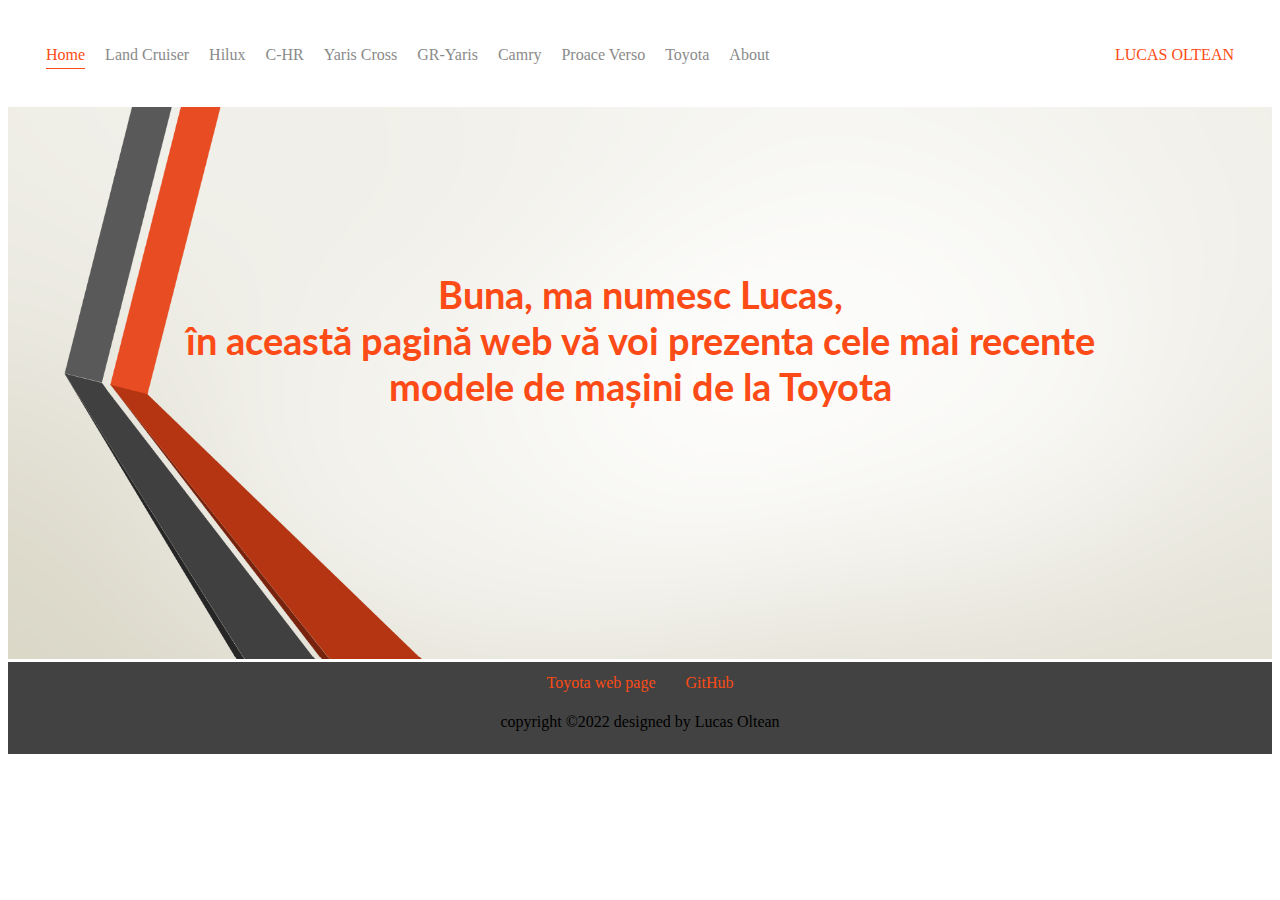
<file: index.html>
<!DOCTYPE html>
<html>
    <head>
        <meta charset="utf-8" />
        <title>Lucas Oltean</title>
        <link href='http://fonts.googleapis.com/css?family=Lato&subset=latin,latin-ext' rel='stylesheet' type='text/css'>
        <link rel="stylesheet" href="styles.css">
    </head>
        <body>
            <div class="container">
                <div class="navbar">

                    <div class="left-side">
                        <div class="space active-nav-link">
                            <a href="index.html">Home</a>
                        </div>
                        <div class="space">
                            <a href="a2.html">Land Cruiser</a>
                        </div>
                        <div class="space">
                            <a href="a3.html">Hilux</a>
                        </div>
                        <div class="space">
                            <a href="a4.html">C-HR</a>
                        </div>
                        <div class="space">
                            <a href="a5.html">Yaris Cross</a>
                        </div>
                        <div class="space">
                            <a href="a6.html">GR-Yaris</a>
                        </div>
                        <div class="space">
                            <a href="a7.html">Camry</a>
                        </div>
                        <div class="space">
                            <a href="a8.html">Proace Verso</a>
                        </div>
                        <div class="space">
                            <a href="a9.html">Toyota</a>
                        </div>
                        <div class="space">
                            <a href="a10.html">About</a>
                        </div>
                    </div>

                    <div class="right-side">
                        <div>LUCAS OLTEAN</div>
                    </div>

                 </div>
            </div>
            <div class="contentindex">
                <img class="imagehome" src="Images/Home.png" alt="Home Page">
            <div class="text-wrapper">
                <h1>Buna, ma numesc Lucas,<br>în această pagină web vă voi prezenta cele mai recente<br>modele de mașini de la Toyota</h1>

            </div>
            </div>

        
            <footer>
                <footer-index>
                    <div class="footer-links">
                            <a href="https://toyotasud.ro/oferte-service/?utm_source=Google&utm_medium=Search&utm_campaign=SCT_OferteAFS_Search&gclid=Cj0KCQiAuvOPBhDXARIsAKzLQ8Ht7WvTl_yk1NmBi8wY7wrLpGHCBLY2vyCmxOPMzeTWhT45IqCOR-caAmA3EALw_wcB" target=blank>Toyota web page</a>
                            <a href="https://github.com/LucasOltean" target=blank>GitHub</a>
                    </div>
                    <div class="footer-copyright">
                            <p>copyright &copy;2022 designed by Lucas Oltean</p>
                            <br>
                    </div>
                </footer-index>
            </footer>
        </body>
</html>
</file>
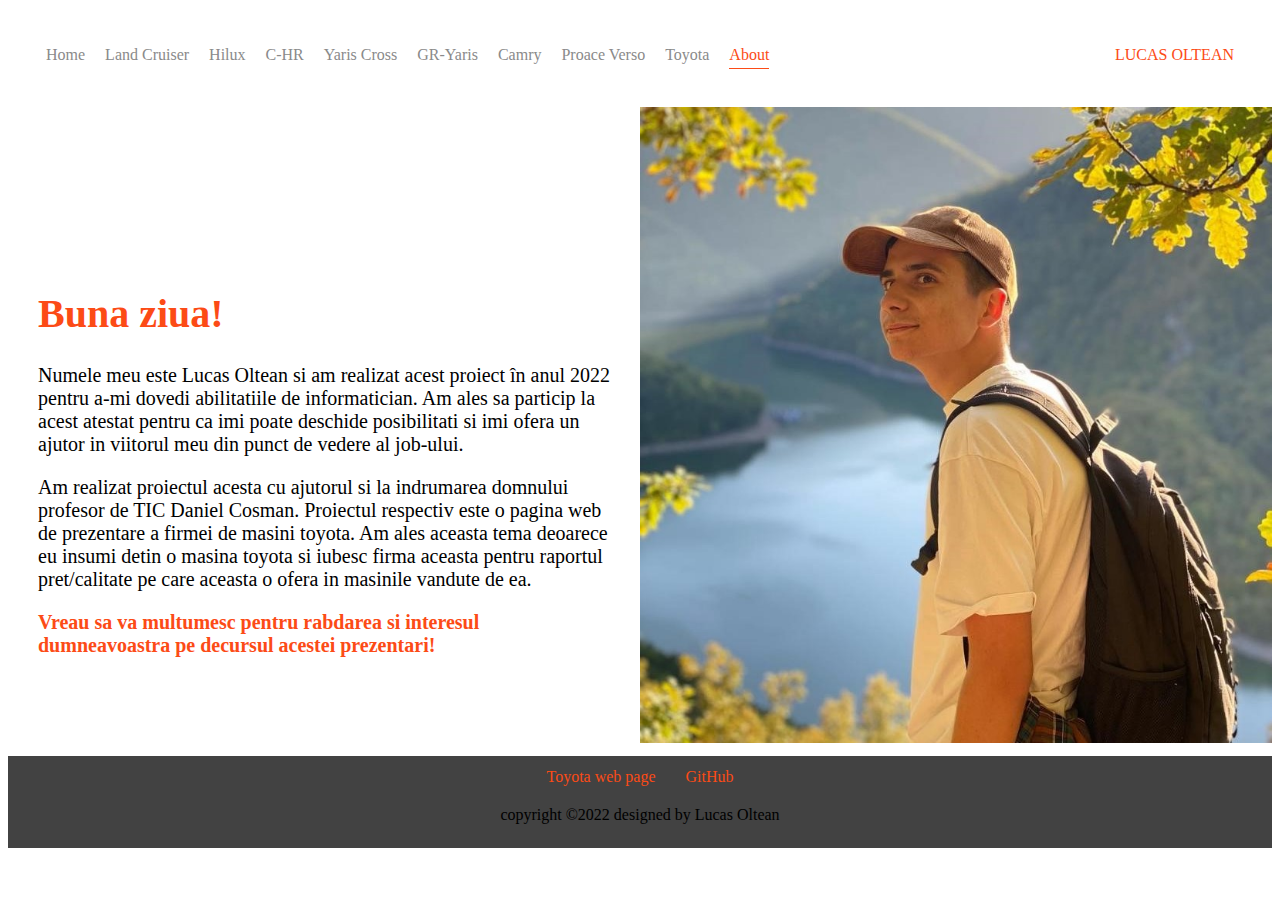
<file: a10.html>
<!DOCTYPE html>
<html>
    <head>
        <meta charset="utf-8" />
        <title>About</title>
        <link href='http://fonts.googleapis.com/css?family=Lato&subset=latin,latin-ext' rel='stylesheet' type='text/css'>
        <link rel="stylesheet" href="styles.css">
    </head>
        <body>
            <div class="container">
                <div class="navbar">

                    <div class="left-side">
                        <div class="space">
                            <a href="index.html">Home</a>
                        </div>
                        <div class="space">
                            <a href="a2.html">Land Cruiser</a>
                        </div>
                        <div class="space">
                            <a href="a3.html">Hilux</a>
                        </div>
                        <div class="space">
                            <a href="a4.html">C-HR</a>
                        </div>
                        <div class="space">
                            <a href="a5.html">Yaris Cross</a>
                        </div>
                        <div class="space">
                            <a href="a6.html">GR-Yaris</a>
                        </div>
                        <div class="space">
                            <a href="a7.html">Camry</a>
                        </div>
                        <div class="space">
                            <a href="a8.html">Proace Verso</a>
                        </div>
                        <div class="space">
                            <a href="a9.html">Toyota</a>
                        </div>
                        <div class="space active-nav-link">
                            <a href="a10.html">About</a>
                        </div>
                    </div>

                    <div class="right-side">
                        <div>LUCAS OLTEAN</div>
                    </div>

                 </div>
            </div>

            <div class="content-wrappera9">
                <div class="grid">
                    <div class="grid-text">
                        <h1>Buna ziua!</h1>
                        <p> Numele meu este Lucas Oltean si am realizat acest proiect în anul 2022 pentru a-mi dovedi abilitatiile de informatician. Am ales sa particip la acest atestat pentru ca imi poate deschide posibilitati si imi ofera un ajutor in viitorul meu din punct de vedere al job-ului.</p>
                        <p>Am realizat proiectul acesta cu ajutorul si la indrumarea domnului profesor de TIC Daniel Cosman. Proiectul respectiv este o pagina web de prezentare a firmei de masini toyota. Am ales aceasta tema deoarece eu insumi detin o masina toyota si iubesc firma aceasta pentru raportul pret/calitate pe care aceasta o ofera in masinile vandute de ea.</p>
                        <p><strong>Vreau sa va multumesc pentru rabdarea si interesul dumneavoastra pe decursul acestei prezentari!</strong></p>
                    </div>

                    <div class="grid-image">
                        <img src="Images/Lucas.jpg" alt="Timi">
                    </div>
                </div>
            </div>

            <footer>
                <div class="a10footer">
                    <div class="footer-links">
                            <a href="https://toyotasud.ro/oferte-service/?utm_source=Google&utm_medium=Search&utm_campaign=SCT_OferteAFS_Search&gclid=Cj0KCQiAuvOPBhDXARIsAKzLQ8Ht7WvTl_yk1NmBi8wY7wrLpGHCBLY2vyCmxOPMzeTWhT45IqCOR-caAmA3EALw_wcB" target=blank>Toyota web page</a>
                            <a href="https://github.com/LucasOltean" target=blank>GitHub</a>
                    </div>
                    <div class="footer-copyright">
                            <p>copyright &copy;2022 designed by Lucas Oltean</p>
                            <br>
                    </div>
                </div>
            </footer>
        </body> 
</html>
</file>
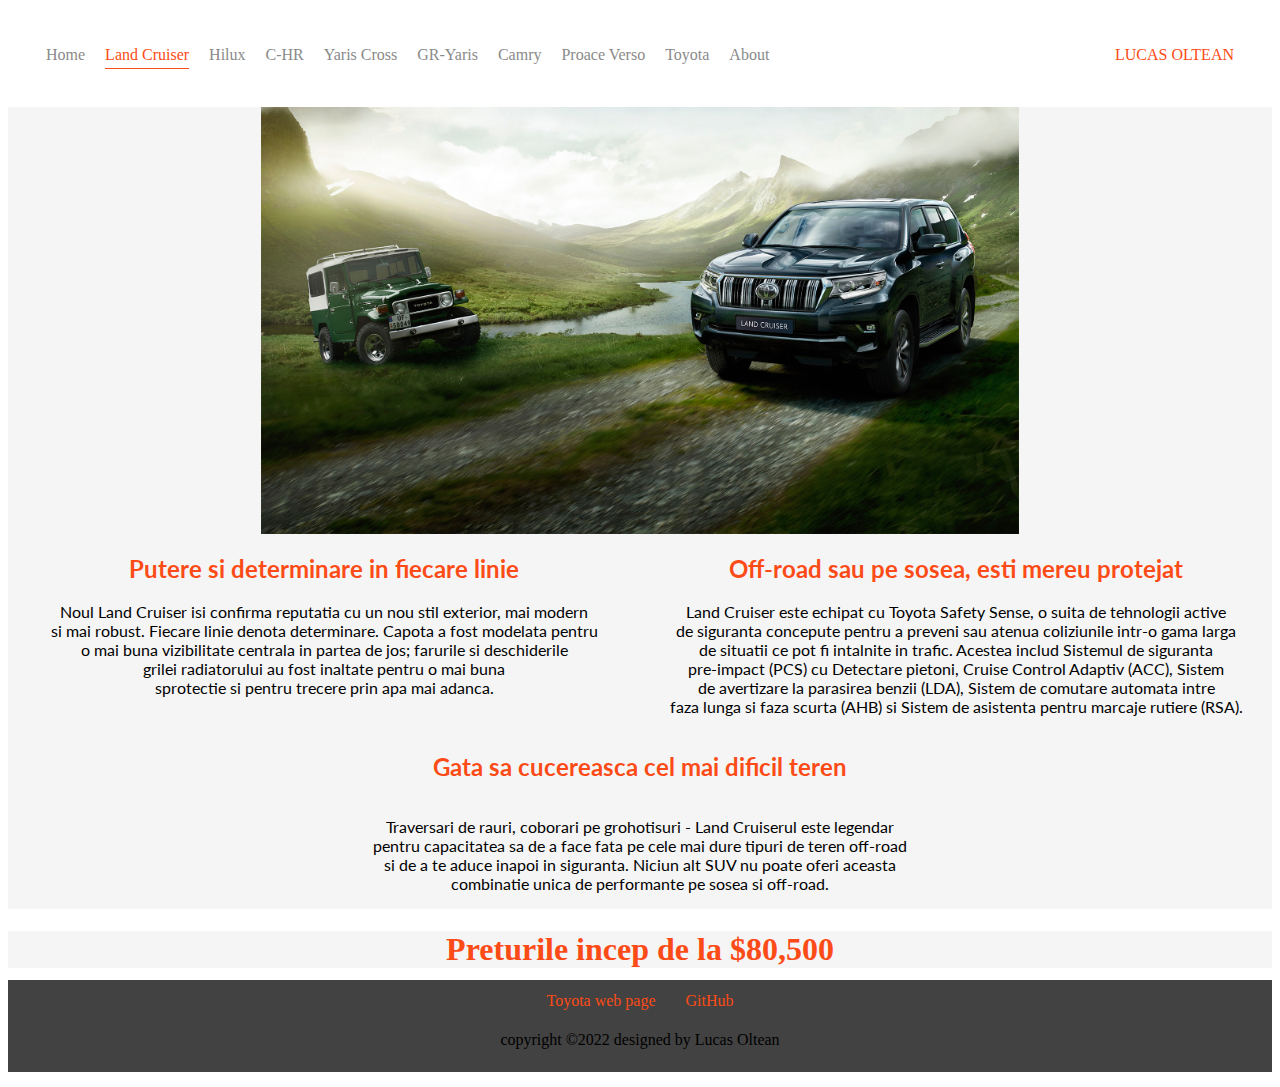
<file: a2.html>
<!DOCTYPE html>
<html>
    <head>
        <meta charset="utf-8" />
        <title>Land Cruiser</title>
        <link href='http://fonts.googleapis.com/css?family=Lato&subset=latin,latin-ext' rel='stylesheet' type='text/css'>
        <link rel="stylesheet" href="styles.css">
    </head>
        <body>
            <div class="container">
                <div class="navbar">

                    <div class="left-side">
                        <div class="space">
                            <a href="index.html">Home</a>
                        </div>
                        <div class="space active-nav-link">
                            <a href="a2.html">Land Cruiser</a>
                        </div>
                        <div class="space">
                            <a href="a3.html">Hilux</a>
                        </div>
                        <div class="space">
                            <a href="a4.html">C-HR</a>
                        </div>
                        <div class="space">
                            <a href="a5.html">Yaris Cross</a>
                        </div>
                        <div class="space">
                            <a href="a6.html">GR-Yaris</a>
                        </div>
                        <div class="space">
                            <a href="a7.html">Camry</a>
                        </div>
                        <div class="space">
                            <a href="a8.html">Proace Verso</a>
                        </div>
                        <div class="space">
                            <a href="a9.html">Toyota</a>
                        </div>
                        <div class="space">
                            <a href="a10.html">About</a>
                        </div>
                    </div>

                    <div class="right-side">
                        <div>LUCAS OLTEAN</div>
                    </div>

                 </div>
            </div>

            <div class="contexta2">
                <img class="imagea2" src="Images/Land Cruiser.jpg" alt="Land Cruiser">
            </div>

            <div class="text-grid">
                <div class="a2left-side">
                    <h2>Putere si determinare in fiecare linie</h2>
                    <p>Noul Land Cruiser isi confirma reputatia cu un nou stil exterior, mai modern<br> si mai robust. Fiecare linie denota determinare. Capota a fost modelata pentru<br> o mai buna vizibilitate centrala in partea de jos; farurile si deschiderile <br>grilei radiatorului au fost inaltate pentru o mai buna <br>sprotectie si pentru trecere prin apa mai adanca.</p>
                </div>

                <div class="a2right-side">
                    <h2>Off-road sau pe sosea, esti mereu protejat</h2>
                    <p>Land Cruiser este echipat cu Toyota Safety Sense, o suita de tehnologii active<br> de siguranta concepute pentru a preveni sau atenua coliziunile intr-o gama larga<br> de situatii ce pot fi intalnite in trafic. Acestea includ Sistemul de siguranta<br> pre-impact (PCS) cu Detectare pietoni, Cruise Control Adaptiv (ACC), Sistem<br> de avertizare la parasirea benzii (LDA), Sistem de comutare automata intre <br>faza lunga si faza scurta (AHB) si Sistem de asistenta pentru marcaje rutiere (RSA).</p>

                </div>

                <div class="a2center">
                    <h2>Gata sa cucereasca cel mai dificil teren</h2>
                    <p>Traversari de rauri, coborari pe grohotisuri - Land Cruiserul este legendar <br>pentru capacitatea sa de a face fata pe cele mai dure tipuri de teren off-road<br> si de a te aduce inapoi in siguranta. Niciun alt SUV nu poate oferi aceasta <br>combinatie unica de performante pe sosea si off-road.</p>

                </div>
            </div>
            
            <div class="a2price">
                <h1>Preturile incep de la $80,500</h1>
            </div>
            <footer>
                <div class="a2footer">
                    <div class="footer-links">
                            <a href="https://toyotasud.ro/oferte-service/?utm_source=Google&utm_medium=Search&utm_campaign=SCT_OferteAFS_Search&gclid=Cj0KCQiAuvOPBhDXARIsAKzLQ8Ht7WvTl_yk1NmBi8wY7wrLpGHCBLY2vyCmxOPMzeTWhT45IqCOR-caAmA3EALw_wcB" target=blank>Toyota web page</a>
                            <a href="https://github.com/LucasOltean" target=blank>GitHub</a>
                    </div>
                    <div class="footer-copyright">
                            <p>copyright &copy;2022 designed by Lucas Oltean</p>
                            <br>
                    </div>
                </div>
            </footer>
        </body> 
</html>
</file>
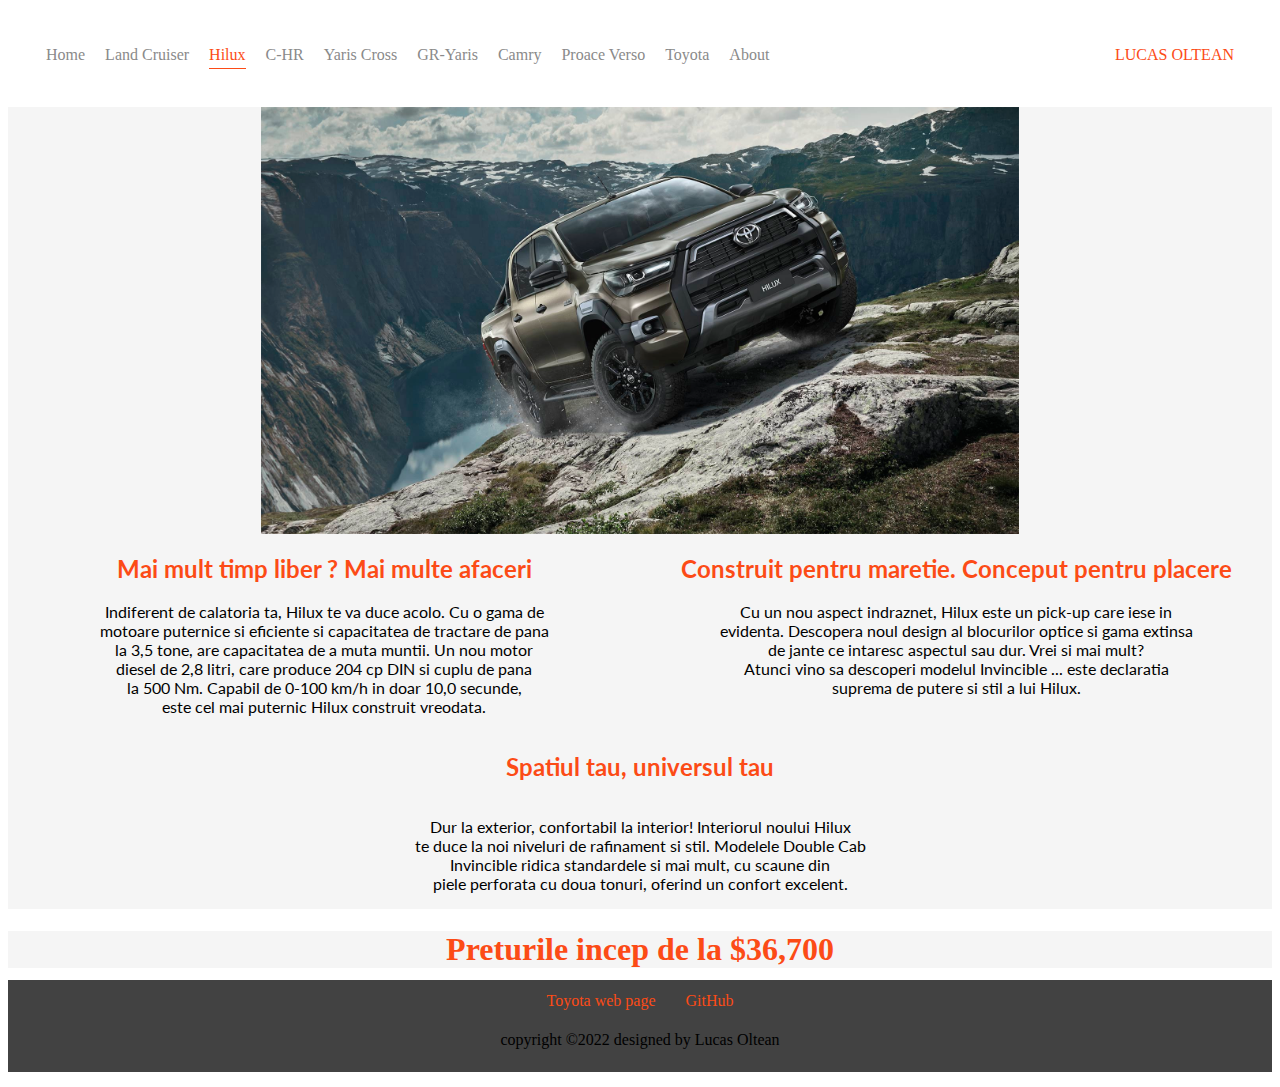
<file: a3.html>
<!DOCTYPE html>
<html>
    <head>
        <meta charset="utf-8" />
        <title>Hilux</title>
        <link href='http://fonts.googleapis.com/css?family=Lato&subset=latin,latin-ext' rel='stylesheet' type='text/css'>
        <link rel="stylesheet" href="styles.css">
    </head>
        <body>
            <div class="container">
                <div class="navbar">

                    <div class="left-side">
                        <div class="space">
                            <a href="index.html">Home</a>
                        </div>
                        <div class="space">
                            <a href="a2.html">Land Cruiser</a>
                        </div>
                        <div class="space active-nav-link">
                            <a href="a3.html">Hilux</a>
                        </div>
                        <div class="space">
                            <a href="a4.html">C-HR</a>
                        </div>
                        <div class="space">
                            <a href="a5.html">Yaris Cross</a>
                        </div>
                        <div class="space">
                            <a href="a6.html">GR-Yaris</a>
                        </div>
                        <div class="space">
                            <a href="a7.html">Camry</a>
                        </div>
                        <div class="space">
                            <a href="a8.html">Proace Verso</a>
                        </div>
                        <div class="space">
                            <a href="a9.html">Toyota</a>
                        </div>
                        <div class="space">
                            <a href="a10.html">About</a>
                        </div>
                    </div>

                    <div class="right-side">
                        <div>LUCAS OLTEAN</div>
                    </div>

                 </div>
            </div>

            <div class="contexta3">
                <img class="imagea3" src="Images/Hilux.jpg" alt="Hilux">
            </div>

            <div class="a3text-grid">
                <div class="a3left-side">
                    <h2>Mai mult timp liber ? Mai multe afaceri</h2>
                    <p>Indiferent de calatoria ta, Hilux te va duce acolo. Cu o gama de<br> motoare puternice si eficiente si capacitatea de tractare de pana<br> la 3,5 tone, are capacitatea de a muta muntii. Un nou motor <br>diesel de 2,8 litri, care produce 204 cp DIN si cuplu de pana <br>la 500 Nm. Capabil de 0-100 km/h in doar 10,0 secunde,<br> este cel mai puternic Hilux construit vreodata.</p>
                </div>

                <div class="a3right-side">
                    <h2>Construit pentru maretie. Conceput pentru placere</h2>
                    <p>Cu un nou aspect indraznet, Hilux este un pick-up care iese in <br>evidenta. Descopera noul design al blocurilor optice si gama extinsa <br>de jante ce intaresc aspectul sau dur. Vrei si mai mult? <br>Atunci vino sa descoperi modelul Invincible ... este declaratia <br>suprema de putere si stil a lui Hilux.</p>
                </div>

                <div class="a3center">
                    <h2>Spatiul tau, universul tau</h2>
                    <p>Dur la exterior, confortabil la interior! Interiorul noului Hilux<br> te duce la noi niveluri de rafinament si stil. Modelele Double Cab <br>Invincible ridica standardele si mai mult, cu scaune din <br>piele perforata cu doua tonuri, oferind un confort excelent.</p>
                </div>
            </div>

            <div class="a3price">
                <h1>Preturile incep de la $36,700</h1>
            </div>
            <footer>
                <div class="a3footer">
                    <div class="footer-links">
                            <a href="https://toyotasud.ro/oferte-service/?utm_source=Google&utm_medium=Search&utm_campaign=SCT_OferteAFS_Search&gclid=Cj0KCQiAuvOPBhDXARIsAKzLQ8Ht7WvTl_yk1NmBi8wY7wrLpGHCBLY2vyCmxOPMzeTWhT45IqCOR-caAmA3EALw_wcB" target=blank>Toyota web page</a>
                            <a href="https://github.com/LucasOltean" target=blank>GitHub</a>
                    </div>
                    <div class="footer-copyright">
                            <p>copyright &copy;2022 designed by Lucas Oltean</p>
                            <br>
                    </div>
                </div>
            </footer>
        </body> 
</html>
</file>
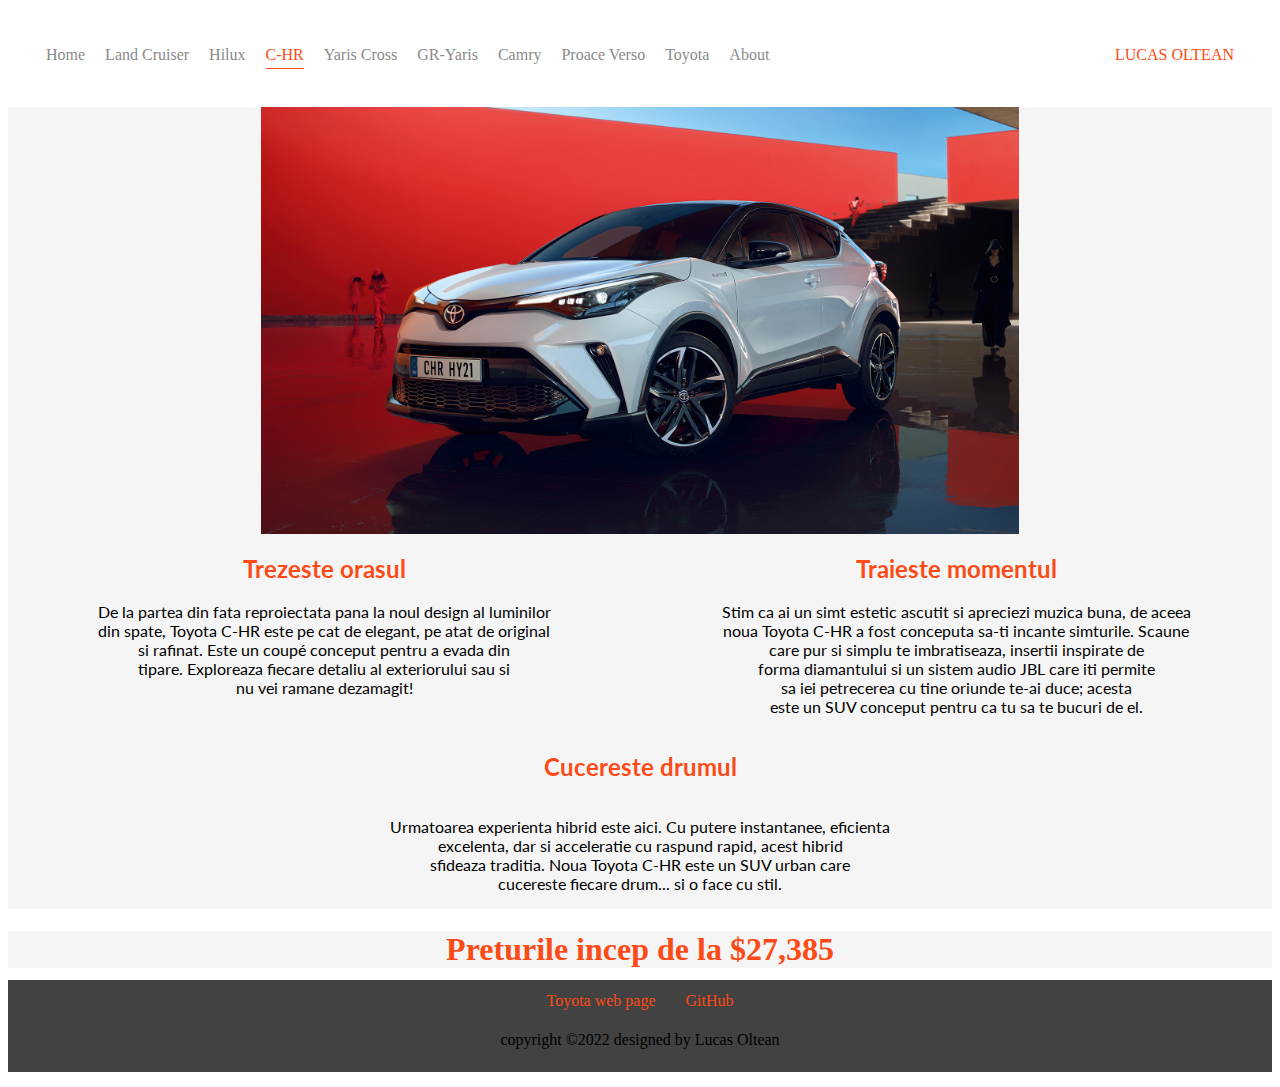
<file: a4.html>
<!DOCTYPE html>
<html>
    <head>
        <meta charset="utf-8" />
        <title>C-HR</title>
        <link href='http://fonts.googleapis.com/css?family=Lato&subset=latin,latin-ext' rel='stylesheet' type='text/css'>
        <link rel="stylesheet" href="styles.css">
    </head>
        <body>
            <div class="container">
                <div class="navbar">

                    <div class="left-side">
                        <div class="space">
                            <a href="index.html">Home</a>
                        </div>
                        <div class="space">
                            <a href="a2.html">Land Cruiser</a>
                        </div>
                        <div class="space">
                            <a href="a3.html">Hilux</a>
                        </div>
                        <div class="space active-nav-link">
                            <a href="a4.html">C-HR</a>
                        </div>
                        <div class="space">
                            <a href="a5.html">Yaris Cross</a>
                        </div>
                        <div class="space">
                            <a href="a6.html">GR-Yaris</a>
                        </div>
                        <div class="space">
                            <a href="a7.html">Camry</a>
                        </div>
                        <div class="space">
                            <a href="a8.html">Proace Verso</a>
                        </div>
                        <div class="space">
                            <a href="a9.html">Toyota</a>
                        </div>
                        <div class="space">
                            <a href="a10.html">About</a>
                        </div>
                    </div>

                    <div class="right-side">
                        <div>LUCAS OLTEAN</div>
                    </div>

                 </div>
            </div>

            <div class="contexta4">
                <img class="imagea4" src="Images/C-HR.jpg" alt="C-HR">
            </div>

            <div class="a4text-grid">
                <div class="a4left-side">
                    <h2>Trezeste orasul</h2>
                    <p>De la partea din fata reproiectata pana la noul design al luminilor <br>din spate, Toyota C-HR este pe cat de elegant, pe atat de original <br>si rafinat. Este un coupé conceput pentru a evada din <br>tipare. Exploreaza fiecare detaliu al exteriorului sau si <br>nu vei ramane dezamagit!</p>
                </div>

                <div class="a4right-side">
                    <h2>Traieste momentul</h2>
                    <p>Stim ca ai un simt estetic ascutit si apreciezi muzica buna, de aceea<br> noua Toyota C-HR a fost conceputa sa-ti incante simturile. Scaune <br>care pur si simplu te imbratiseaza, insertii inspirate de<br> forma diamantului si un sistem audio JBL care iti permite<br> sa iei petrecerea cu tine oriunde te-ai duce; acesta<br> este un SUV conceput pentru ca tu sa te bucuri de el.</p>
                </div>

                <div class="a4center">
                    <h2>Cucereste drumul</h2>
                    <p>Urmatoarea experienta hibrid este aici. Cu putere instantanee, eficienta<br> excelenta, dar si acceleratie cu raspund rapid, acest hibrid <br>sfideaza traditia. Noua Toyota C-HR este un SUV urban care <br>cucereste fiecare drum... si o face cu stil.</p>
                </div>
            </div>

            <div class="a4price">
                <h1>Preturile incep de la $27,385</h1>
            </div>
            <footer>
                <div class="a4footer">
                    <div class="footer-links">
                            <a href="https://toyotasud.ro/oferte-service/?utm_source=Google&utm_medium=Search&utm_campaign=SCT_OferteAFS_Search&gclid=Cj0KCQiAuvOPBhDXARIsAKzLQ8Ht7WvTl_yk1NmBi8wY7wrLpGHCBLY2vyCmxOPMzeTWhT45IqCOR-caAmA3EALw_wcB" target=blank>Toyota web page</a>
                            <a href="https://github.com/LucasOltean" target=blank>GitHub</a>
                    </div>
                    <div class="footer-copyright">
                            <p>copyright &copy;2022 designed by Lucas Oltean</p>
                            <br>
                    </div>
                </div>
            </footer>
        </body> 
</html>
</file>
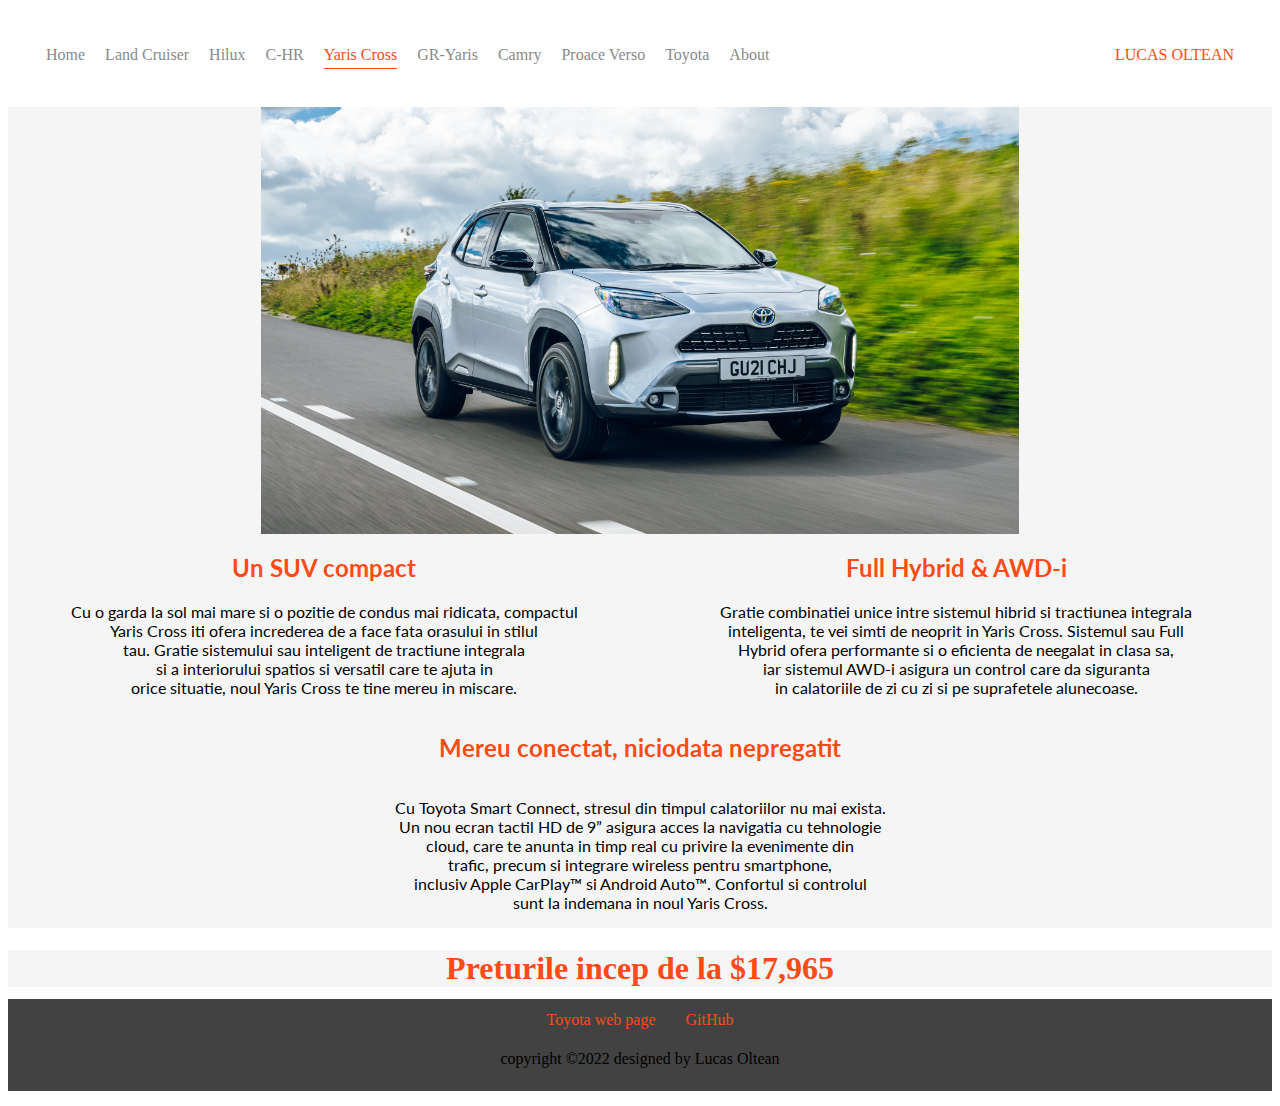
<file: a5.html>
<!DOCTYPE html>
<html>
    <head>
        <meta charset="utf-8" />
        <title>Yaris Cross</title>
        <link href='http://fonts.googleapis.com/css?family=Lato&subset=latin,latin-ext' rel='stylesheet' type='text/css'>
        <link rel="stylesheet" href="styles.css">
    </head>
        <body>
            <div class="container">
                <div class="navbar">

                    <div class="left-side">
                        <div class="space">
                            <a href="index.html">Home</a>
                        </div>
                        <div class="space">
                            <a href="a2.html">Land Cruiser</a>
                        </div>
                        <div class="space">
                            <a href="a3.html">Hilux</a>
                        </div>
                        <div class="space">
                            <a href="a4.html">C-HR</a>
                        </div>
                        <div class="space active-nav-link">
                            <a href="a5.html">Yaris Cross</a>
                        </div>
                        <div class="space">
                            <a href="a6.html">GR-Yaris</a>
                        </div>
                        <div class="space">
                            <a href="a7.html">Camry</a>
                        </div>
                        <div class="space">
                            <a href="a8.html">Proace Verso</a>
                        </div>
                        <div class="space">
                            <a href="a9.html">Toyota</a>
                        </div>
                        <div class="space">
                            <a href="a10.html">About</a>
                        </div>
                    </div>

                    <div class="right-side">
                        <div>LUCAS OLTEAN</div>
                    </div>

                 </div>
            </div>

            <div class="contexta5">
                <img class="imagea5" src="Images/Yaris Cross.jpg" alt="Yaris Cross">
            </div>

            <div class="a5text-grid">
                <div class="a5left-side">
                    <h2>Un SUV compact</h2>
                    <p>Cu o garda la sol mai mare si o pozitie de condus mai ridicata, compactul<br> Yaris Cross iti ofera increderea de a face fata orasului in stilul<br> tau. Gratie sistemului sau inteligent de tractiune integrala <br>si a interiorului spatios si versatil care te ajuta in<br> orice situatie, noul Yaris Cross te tine mereu in miscare.</p>
                </div>

                <div class="a5right-side">
                    <h2>Full Hybrid & AWD-i</h2>
                    <p>Gratie combinatiei unice intre sistemul hibrid si tractiunea integrala <br>inteligenta, te vei simti de neoprit in Yaris Cross. Sistemul sau Full<br> Hybrid ofera performante si o eficienta de neegalat in clasa sa, <br>iar sistemul AWD-i asigura un control care da siguranta<br> in calatoriile de zi cu zi si pe suprafetele alunecoase.</p>
                </div>

                <div class="a5center">
                    <h2>Mereu conectat, niciodata nepregatit</h2>
                    <p>Cu Toyota Smart Connect, stresul din timpul calatoriilor nu mai exista.<br> Un nou ecran tactil HD de 9” asigura acces la navigatia cu tehnologie <br>cloud, care te anunta in timp real cu privire la evenimente din <br>trafic, precum si integrare wireless pentru smartphone, <br>inclusiv Apple CarPlay™ si Android Auto™. Confortul si controlul<br> sunt la indemana in noul Yaris Cross.</p>
                </div>
            </div>

            <div class="a5price">
                <h1>Preturile incep de la $17,965</h1>
            </div>
            <footer>
                <div class="a5footer">
                    <div class="footer-links">
                            <a href="https://toyotasud.ro/oferte-service/?utm_source=Google&utm_medium=Search&utm_campaign=SCT_OferteAFS_Search&gclid=Cj0KCQiAuvOPBhDXARIsAKzLQ8Ht7WvTl_yk1NmBi8wY7wrLpGHCBLY2vyCmxOPMzeTWhT45IqCOR-caAmA3EALw_wcB" target=blank>Toyota web page</a>
                            <a href="https://github.com/LucasOltean" target=blank>GitHub</a>
                    </div>
                    <div class="footer-copyright">
                            <p>copyright &copy;2022 designed by Lucas Oltean</p>
                            <br>
                    </div>
                </div>
            </footer>
        </body> 
</html>
</file>
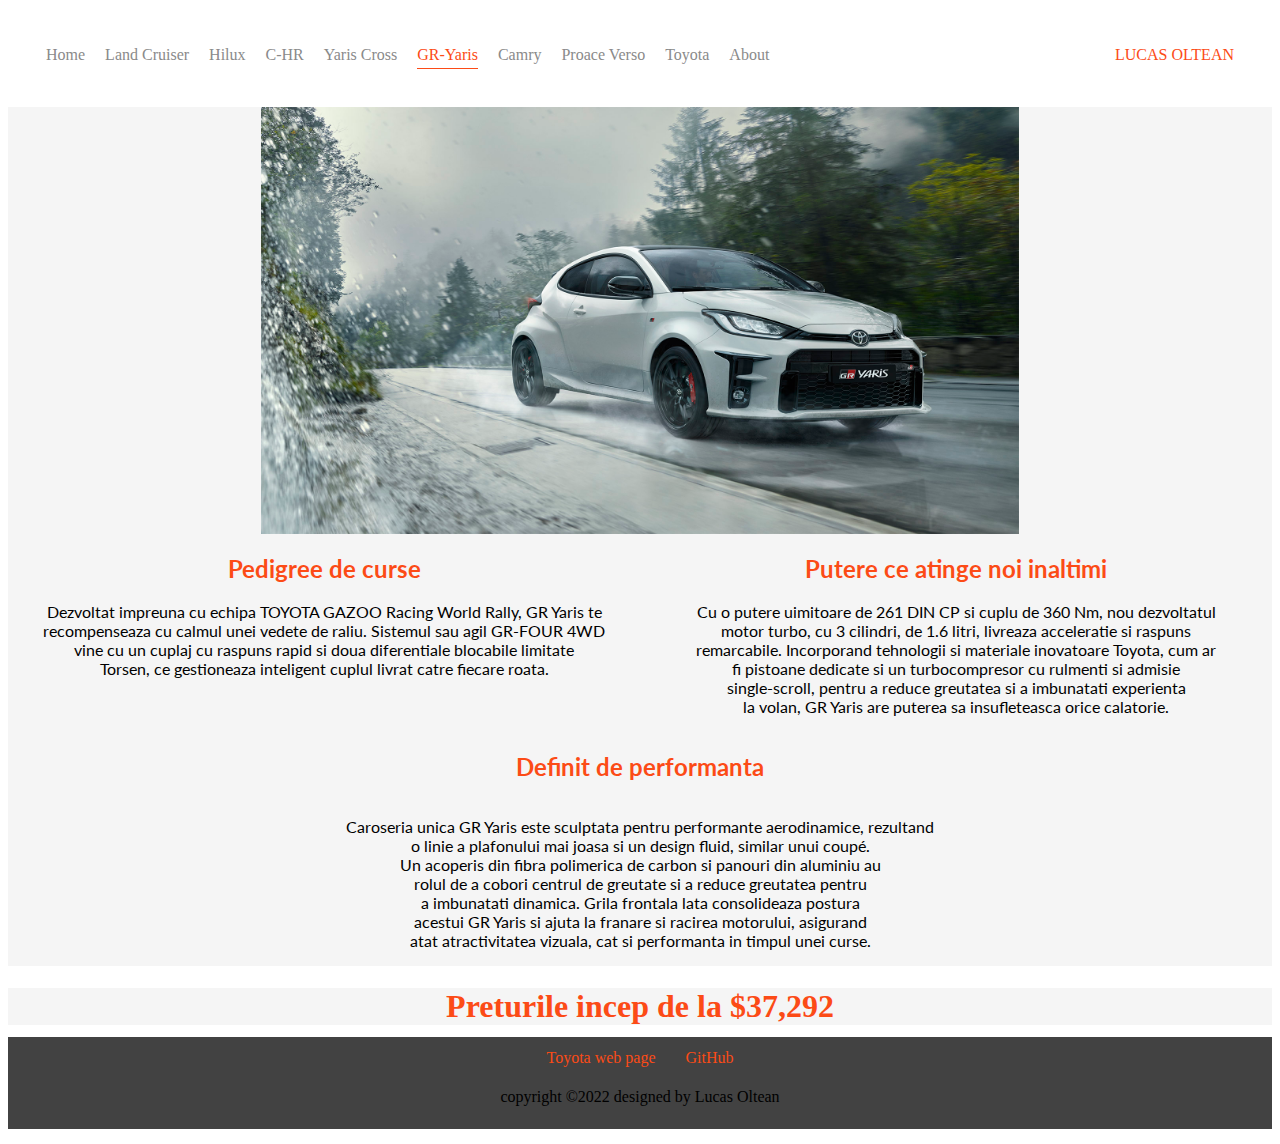
<file: a6.html>
<!DOCTYPE html>
<html>
    <head>
        <meta charset="utf-8" />
        <title>GR-Yaris</title>
        <link href='http://fonts.googleapis.com/css?family=Lato&subset=latin,latin-ext' rel='stylesheet' type='text/css'>
        <link rel="stylesheet" href="styles.css">
    </head>
        <body>
            <div class="container">
                <div class="navbar">

                    <div class="left-side">
                        <div class="space">
                            <a href="index.html">Home</a>
                        </div>
                        <div class="space">
                            <a href="a2.html">Land Cruiser</a>
                        </div>
                        <div class="space">
                            <a href="a3.html">Hilux</a>
                        </div>
                        <div class="space">
                            <a href="a4.html">C-HR</a>
                        </div>
                        <div class="space">
                            <a href="a5.html">Yaris Cross</a>
                        </div>
                        <div class="space active-nav-link">
                            <a href="a6.html">GR-Yaris</a>
                        </div>
                        <div class="space">
                            <a href="a7.html">Camry</a>
                        </div>
                        <div class="space">
                            <a href="a8.html">Proace Verso</a>
                        </div>
                        <div class="space">
                            <a href="a9.html">Toyota</a>
                        </div>
                        <div class="space">
                            <a href="a10.html">About</a>
                        </div>
                    </div>

                    <div class="right-side">
                        <div>LUCAS OLTEAN</div>
                    </div>

                 </div>
            </div>

            <div class="contexta6">
                <img class="imagea6" src="Images/GR-Yaris.jpg" alt="GR-Yaris">
            </div>

            <div class="a6text-grid">
                <div class="a6left-side">
                    <h2>Pedigree de curse</h2>
                    <p>Dezvoltat impreuna cu echipa TOYOTA GAZOO Racing World Rally, GR Yaris te <br>recompenseaza cu calmul unei vedete de raliu. Sistemul sau agil GR-FOUR 4WD<br> vine cu un cuplaj cu raspuns rapid si doua diferentiale blocabile limitate<br> Torsen, ce gestioneaza inteligent cuplul livrat catre fiecare roata.</p>
                </div>

                <div class="a6right-side">
                    <h2>Putere ce atinge noi inaltimi</h2>
                    <p>Cu o putere uimitoare de 261 DIN CP si cuplu de 360 Nm, nou dezvoltatul<br> motor turbo, cu 3 cilindri, de 1.6 litri, livreaza acceleratie si raspuns <br>remarcabile. Incorporand tehnologii si materiale inovatoare Toyota, cum ar <br>fi pistoane dedicate si un turbocompresor cu rulmenti si admisie <br>single-scroll, pentru a reduce greutatea si a imbunatati experienta<br> la volan, GR Yaris are puterea sa insufleteasca orice calatorie.</p>
                </div>

                <div class="a6center">
                    <h2>Definit de performanta</h2>
                    <p>Caroseria unica GR Yaris este sculptata pentru performante aerodinamice, rezultand <br>o linie a plafonului mai joasa si un design fluid, similar unui coupé.<br> Un acoperis din fibra polimerica de carbon si panouri din aluminiu au <br>rolul de a cobori centrul de greutate si a reduce greutatea pentru <br>a imbunatati dinamica. Grila frontala lata consolideaza postura <br>acestui GR Yaris si ajuta la franare si racirea motorului, asigurand <br>atat atractivitatea vizuala, cat si performanta in timpul unei curse.</p>
                </div>
            </div>

            <div class="a6price">
                <h1>Preturile incep de la $37,292</h1>
            </div>
            <footer>
                <div class="a6footer">
                    <div class="footer-links">
                            <a href="https://toyotasud.ro/oferte-service/?utm_source=Google&utm_medium=Search&utm_campaign=SCT_OferteAFS_Search&gclid=Cj0KCQiAuvOPBhDXARIsAKzLQ8Ht7WvTl_yk1NmBi8wY7wrLpGHCBLY2vyCmxOPMzeTWhT45IqCOR-caAmA3EALw_wcB" target=blank>Toyota web page</a>
                            <a href="https://github.com/LucasOltean" target=blank>GitHub</a>
                    </div>
                    <div class="footer-copyright">
                            <p>copyright &copy;2022 designed by Lucas Oltean</p>
                            <br>
                    </div>
                </div>
            </footer>
        </body> 
</html>
</file>
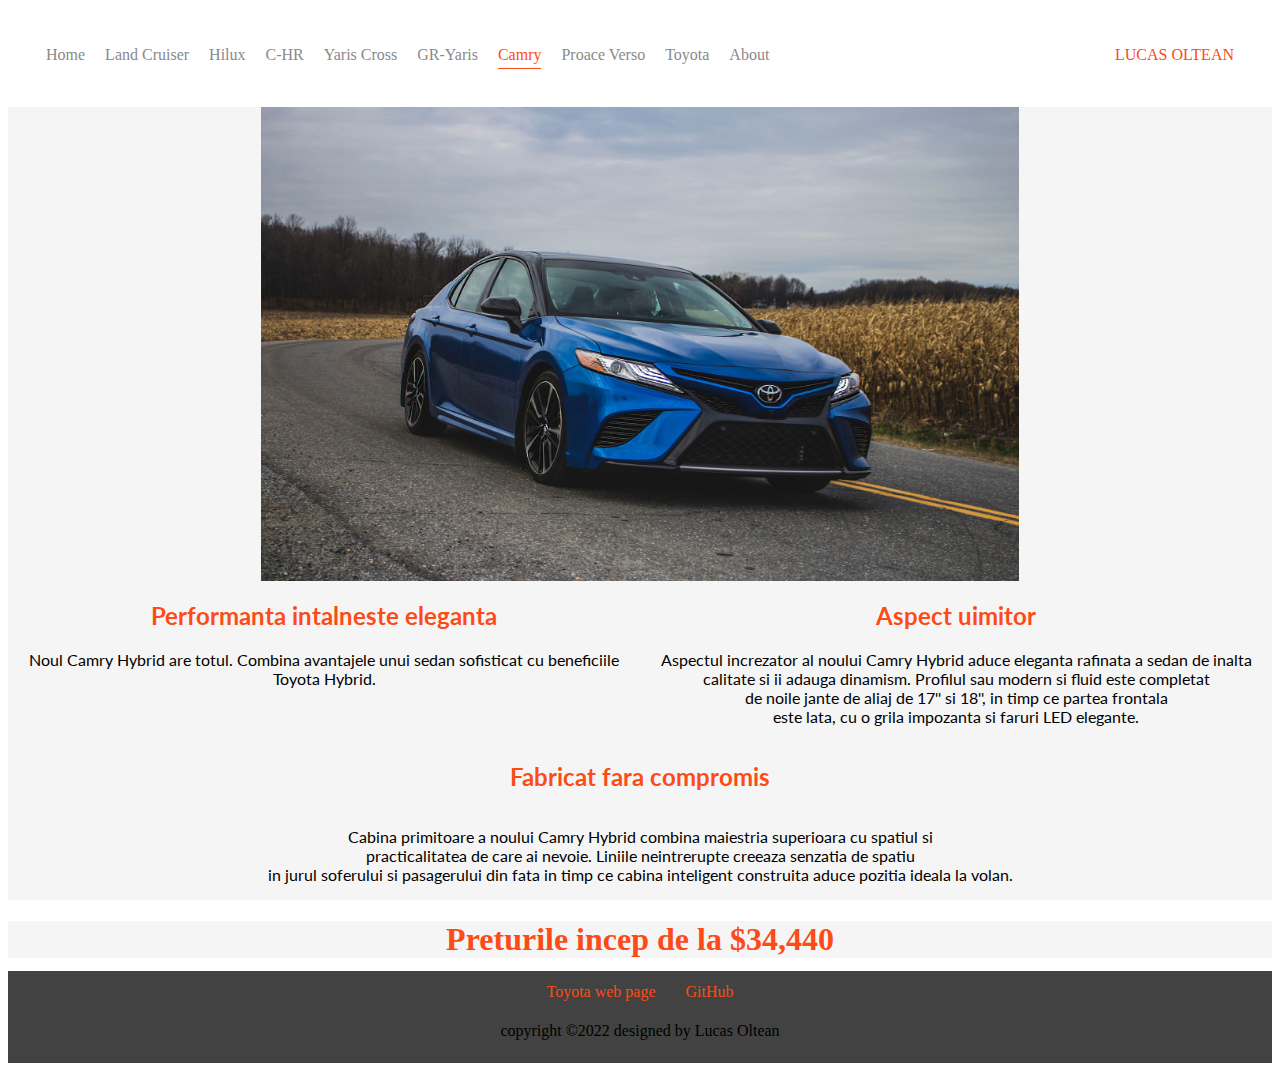
<file: a7.html>
<!DOCTYPE html>
<html>
    <head>
        <meta charset="utf-8" />
        <title>Camry</title>
        <link href='http://fonts.googleapis.com/css?family=Lato&subset=latin,latin-ext' rel='stylesheet' type='text/css'>
        <link rel="stylesheet" href="styles.css">
    </head>
        <body>
            <div class="container">
                <div class="navbar">

                    <div class="left-side">
                        <div class="space">
                            <a href="index.html">Home</a>
                        </div>
                        <div class="space">
                            <a href="a2.html">Land Cruiser</a>
                        </div>
                        <div class="space">
                            <a href="a3.html">Hilux</a>
                        </div>
                        <div class="space">
                            <a href="a4.html">C-HR</a>
                        </div>
                        <div class="space">
                            <a href="a5.html">Yaris Cross</a>
                        </div>
                        <div class="space">
                            <a href="a6.html">GR-Yaris</a>
                        </div>
                        <div class="space active-nav-link">
                            <a href="a7.html">Camry</a>
                        </div>
                        <div class="space">
                            <a href="a8.html">Proace Verso</a>
                        </div>
                        <div class="space">
                            <a href="a9.html">Toyota</a>
                        </div>
                        <div class="space">
                            <a href="a10.html">About</a>
                        </div>
                    </div>

                    <div class="right-side">
                        <div>LUCAS OLTEAN</div>
                    </div>

                 </div>
            </div>

            <div class="contexta7">
                <img class="imagea7" src="Images/Camry.jpg" alt="Camry">
            </div>

            <div class="a7text-grid">
                <div class="a7left-side">
                    <h2>Performanta intalneste eleganta</h2>
                    <p>Noul Camry Hybrid are totul. Combina avantajele unui sedan sofisticat cu beneficiile<br> Toyota Hybrid.</p>
                </div>

                <div class="a7right-side">
                    <h2>Aspect uimitor</h2>
                    <p>Aspectul increzator al noului Camry Hybrid aduce eleganta rafinata a sedan de inalta<br> calitate si ii adauga dinamism. Profilul sau modern si fluid este completat<br> de noile jante de aliaj de 17'' si 18'', in timp ce partea frontala <br>este lata, cu o grila impozanta si faruri LED elegante.</p>
                </div>

                <div class="a7center">
                    <h2>Fabricat fara compromis</h2>
                    <p>Cabina primitoare a noului Camry Hybrid combina maiestria superioara cu spatiul si<br> practicalitatea de care ai nevoie. Liniile neintrerupte creeaza senzatia de spatiu<br> in jurul soferului si pasagerului din fata in timp ce cabina inteligent construita aduce pozitia ideala la volan.</p>
                </div>
            </div>

            <div class="a7price">
                <h1>Preturile incep de la $34,440</h1>
            </div>
            <footer>
                <div class="a7footer">
                    <div class="footer-links">
                            <a href="https://toyotasud.ro/oferte-service/?utm_source=Google&utm_medium=Search&utm_campaign=SCT_OferteAFS_Search&gclid=Cj0KCQiAuvOPBhDXARIsAKzLQ8Ht7WvTl_yk1NmBi8wY7wrLpGHCBLY2vyCmxOPMzeTWhT45IqCOR-caAmA3EALw_wcB" target=blank>Toyota web page</a>
                            <a href="https://github.com/LucasOltean" target=blank>GitHub</a>
                    </div>
                    <div class="footer-copyright">
                            <p>copyright &copy;2022 designed by Lucas Oltean</p>
                            <br>
                    </div>
                </div>
            </footer>
        </body> 
</html>
</file>
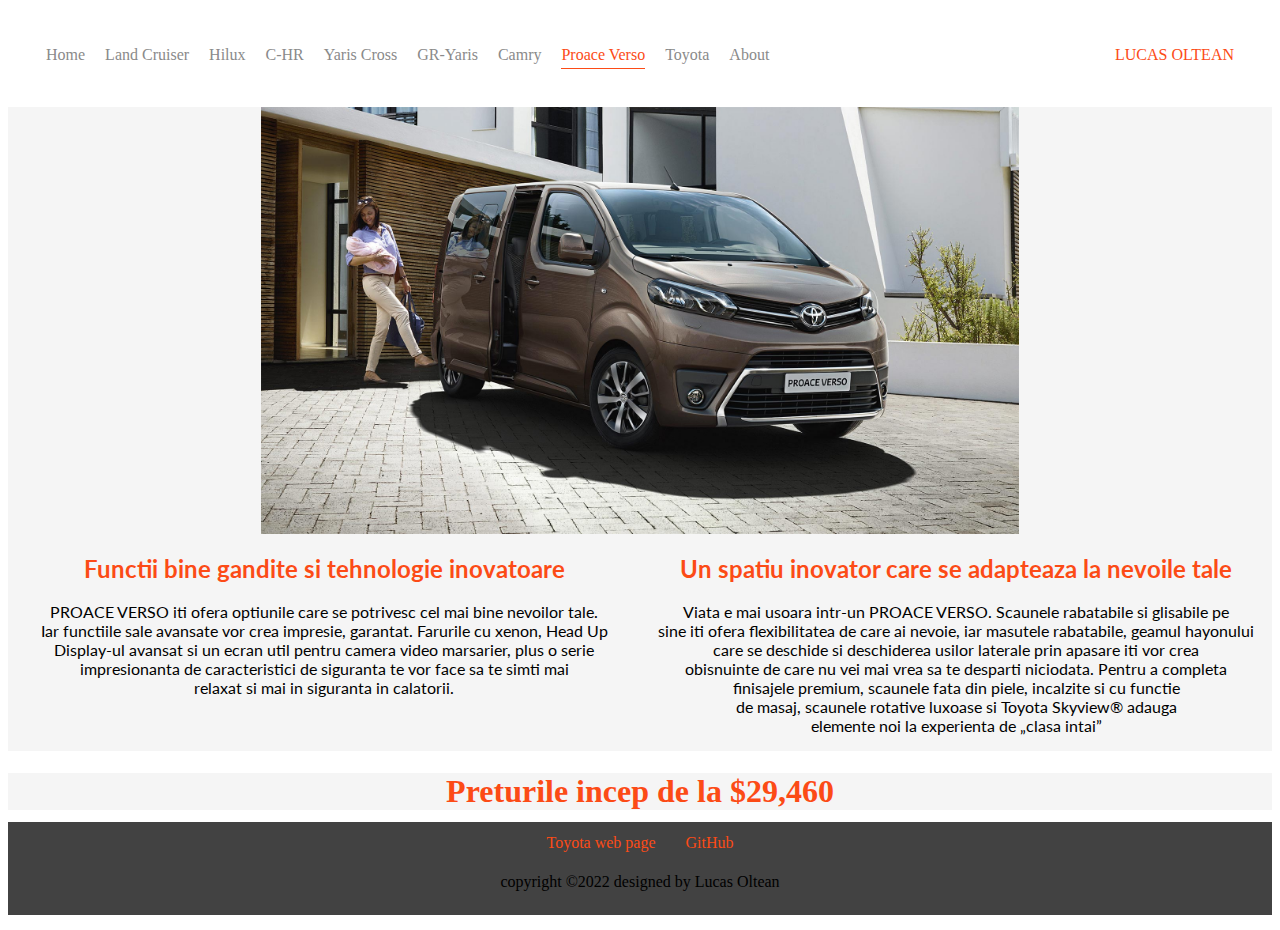
<file: a8.html>
<!DOCTYPE html>
<html>
    <head>
        <meta charset="utf-8" />
        <title>Proace Verso</title>
        <link href='http://fonts.googleapis.com/css?family=Lato&subset=latin,latin-ext' rel='stylesheet' type='text/css'>
        <link rel="stylesheet" href="styles.css">
    </head>
        <body>
            <div class="container">
                <div class="navbar">

                    <div class="left-side">
                        <div class="space">
                            <a href="index.html">Home</a>
                        </div>
                        <div class="space">
                            <a href="a2.html">Land Cruiser</a>
                        </div>
                        <div class="space">
                            <a href="a3.html">Hilux</a>
                        </div>
                        <div class="space">
                            <a href="a4.html">C-HR</a>
                        </div>
                        <div class="space">
                            <a href="a5.html">Yaris Cross</a>
                        </div>
                        <div class="space">
                            <a href="a6.html">GR-Yaris</a>
                        </div>
                        <div class="space">
                            <a href="a7.html">Camry</a>
                        </div>
                        <div class="space active-nav-link">
                            <a href="a8.html">Proace Verso</a>
                        </div>
                        <div class="space">
                            <a href="a9.html">Toyota</a>
                        </div>
                        <div class="space">
                            <a href="a10.html">About</a>
                        </div>
                    </div>

                    <div class="right-side">
                        <div>LUCAS OLTEAN</div>
                    </div>

                 </div>
            </div>

            <div class="contexta8">
                <img class="imagea8" src="Images/Proace Verso.jpg" alt="Proace Verso">
            </div>

            <div class="a8text-grid">
                <div class="a8left-side">
                    <h2>Functii bine gandite si tehnologie inovatoare</h2>
                    <p>PROACE VERSO iti ofera optiunile care se potrivesc cel mai bine nevoilor tale.<br> Iar functiile sale avansate vor crea impresie, garantat. Farurile cu xenon, Head Up <br>Display-ul avansat si un ecran util pentru camera video marsarier, plus o serie<br> impresionanta de caracteristici de siguranta te vor face sa te simti mai <br>relaxat si mai in siguranta in calatorii.</p>
                </div>

                <div class="a8right-side">
                    <h2>Un spatiu inovator care se adapteaza la nevoile tale</h2>
                    <p>Viata e mai usoara intr-un PROACE VERSO. Scaunele rabatabile si glisabile pe <br>sine iti ofera flexibilitatea de care ai nevoie, iar masutele rabatabile, geamul hayonului<br> care se deschide si deschiderea usilor laterale prin apasare iti vor crea <br>obisnuinte de care nu vei mai vrea sa te desparti niciodata. Pentru a completa<br> finisajele premium, scaunele fata din piele, incalzite si cu functie <br>de masaj, scaunele rotative luxoase si Toyota Skyview® adauga<br> elemente noi la experienta de „clasa intai”</p>
                </div>

            </div>

            <div class="a8price">
                <h1>Preturile incep de la $29,460</h1>
            </div>
            
            <footer>
                <div class="a8footer">
                    <div class="footer-links">
                            <a href="https://toyotasud.ro/oferte-service/?utm_source=Google&utm_medium=Search&utm_campaign=SCT_OferteAFS_Search&gclid=Cj0KCQiAuvOPBhDXARIsAKzLQ8Ht7WvTl_yk1NmBi8wY7wrLpGHCBLY2vyCmxOPMzeTWhT45IqCOR-caAmA3EALw_wcB" target=blank>Toyota web page</a>
                            <a href="https://github.com/LucasOltean" target=blank>GitHub</a>
                    </div>
                    <div class="footer-copyright">
                            <p>copyright &copy;2022 designed by Lucas Oltean</p>
                            <br>
                    </div>
                </div>
            </footer>
        </body> 
</html>
</file>
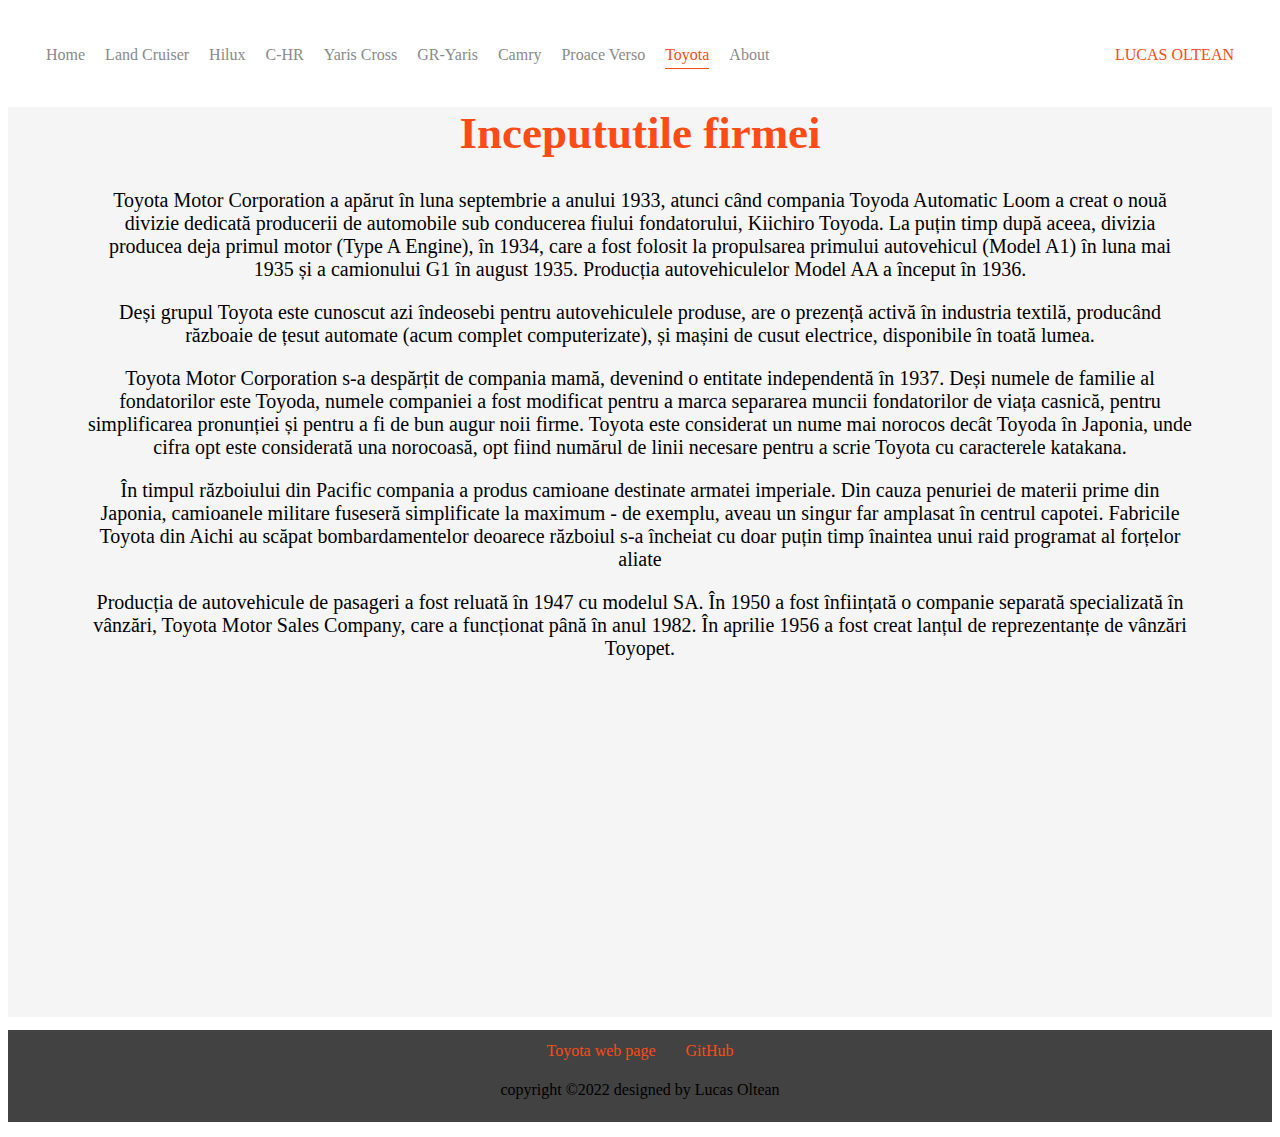
<file: a9.html>
<!DOCTYPE html>
<html>
    <head>
        <meta charset="utf-8" />
        <title>Toyota</title>
        <link href='http://fonts.googleapis.com/css?family=Lato&subset=latin,latin-ext' rel='stylesheet' type='text/css'>
        <link rel="stylesheet" href="styles.css">
    </head>
        <body>
            <div class="container">
                <div class="navbar">

                    <div class="left-side">
                        <div class="space">
                            <a href="index.html">Home</a>
                        </div>
                        <div class="space">
                            <a href="a2.html">Land Cruiser</a>
                        </div>
                        <div class="space">
                            <a href="a3.html">Hilux</a>
                        </div>
                        <div class="space">
                            <a href="a4.html">C-HR</a>
                        </div>
                        <div class="space">
                            <a href="a5.html">Yaris Cross</a>
                        </div>
                        <div class="space">
                            <a href="a6.html">GR-Yaris</a>
                        </div>
                        <div class="space">
                            <a href="a7.html">Camry</a>
                        </div>
                        <div class="space">
                            <a href="a8.html">Proace Verso</a>
                        </div>
                        <div class="space active-nav-link">
                            <a href="a9.html">Toyota</a>
                        </div>
                        <div class="space">
                            <a href="a10.html">About</a>
                        </div>
                    </div>

                    <div class="right-side">
                        <div>LUCAS OLTEAN</div>
                    </div>

                 </div>
            </div>
        <div class="a9wrapper">
            <div class="banner-area">
                    <h1>Incepututile firmei</h1>
            <div class="containera9">
                    <p>Toyota Motor Corporation a apărut în luna septembrie a anului 1933, atunci când compania Toyoda Automatic Loom a creat o nouă divizie dedicată producerii de automobile sub conducerea fiului fondatorului, Kiichiro Toyoda. La puțin timp după aceea, divizia producea deja primul motor (Type A Engine), în 1934, care a fost folosit la propulsarea primului autovehicul (Model A1) în luna mai 1935 și a camionului G1 în august 1935. Producția autovehiculelor Model AA a început în 1936.</p>
                    <p>Deși grupul Toyota este cunoscut azi îndeosebi pentru autovehiculele produse, are o prezență activă în industria textilă, producând războaie de țesut automate (acum complet computerizate), și mașini de cusut electrice, disponibile în toată lumea.</p>
                    <p>Toyota Motor Corporation s-a despărțit de compania mamă, devenind o entitate independentă în 1937. Deși numele de familie al fondatorilor este Toyoda, numele companiei a fost modificat pentru a marca separarea muncii fondatorilor de viața casnică, pentru simplificarea pronunției și pentru a fi de bun augur noii firme. Toyota este considerat un nume mai norocos decât Toyoda în Japonia, unde cifra opt este considerată una norocoasă, opt fiind numărul de linii necesare pentru a scrie Toyota cu caracterele katakana.</p>
                    <p>În timpul războiului din Pacific compania a produs camioane destinate armatei imperiale. Din cauza penuriei de materii prime din Japonia, camioanele militare fuseseră simplificate la maximum - de exemplu, aveau un singur far amplasat în centrul capotei. Fabricile Toyota din Aichi au scăpat bombardamentelor deoarece războiul s-a încheiat cu doar puțin timp înaintea unui raid programat al forțelor aliate</p>
                    <p>Producția de autovehicule de pasageri a fost reluată în 1947 cu modelul SA. În 1950 a fost înființată o companie separată specializată în vânzări, Toyota Motor Sales Company, care a funcționat până în anul 1982. În aprilie 1956 a fost creat lanțul de reprezentanțe de vânzări Toyopet.</p>
                    <br>
                    <iframe width="560" height="315" src="https://www.youtube.com/embed/zpJJpGs_JlM" title="YouTube video player" frameborder="0" allow="accelerometer; autoplay; clipboard-write; encrypted-media; gyroscope; picture-in-picture" allowfullscreen></iframe>
                </div>
            </div>
        </div>
        <footer>
            <div class="a9footer">
                <div class="footer-links">
                        <a href="https://toyotasud.ro/oferte-service/?utm_source=Google&utm_medium=Search&utm_campaign=SCT_OferteAFS_Search&gclid=Cj0KCQiAuvOPBhDXARIsAKzLQ8Ht7WvTl_yk1NmBi8wY7wrLpGHCBLY2vyCmxOPMzeTWhT45IqCOR-caAmA3EALw_wcB" target=blank>Toyota web page</a>
                        <a href="https://github.com/LucasOltean" target=blank>GitHub</a>
                </div>
                <div class="footer-copyright">
                        <p>copyright &copy;2022 designed by Lucas Oltean</p>
                        <br>
                </div>
            </div>
        </footer>
        </body> 
</html>
</file>
<file: styles.css>
/* index Home */

/* Cream bara de navigatie */ 
.navbar {
    display: flex;
    justify-content: space-between;
    padding: 38px;
}

.left-side {
    display: flex ;
    
}

.right-side {
    color: rgb(252, 75, 22);
}

.navbar > .left-side > div {
    margin-right: 20px;
}

.space {
    height: 22px;
    border-bottom: 1px solid transparent;
    transition: border-bottom 0.5s;
}

.space a{
    color: #8a8a8a;
    text-decoration: none;
    transition: color;
}

/* Cream animatia pentru  bara de navigatie */
.space:hover{
    border-bottom: 1px solid rgb(252, 75, 22);
}

.space a:hover{
    color: rgb(252, 75, 22);
}

.active-nav-link {
    border-bottom: 1px solid rgb(252, 75, 22);
}

.active-nav-link a{
    color: rgb(252, 75, 22) !important;
}
/* Construim background-ul text/imagine fundal */
img {
    width: 100%;
    height: 100%;
}

.text-wrapper {
    width: 100%;
    position: relative;
    margin-top: -33%;
}

.text-wrapper h1{
    text-align: center;
    color:rgb(252, 75, 22);
    font-size: 3vw;
    font-family: "Lato" , sans-serif;
}

/* Cream Footer-ul pagini */
footer {
    position: relative;
    margin-top: 20%;
    margin-bottom: 15px;
    background-color: #424242;
    line-height: 0.7;
}

.footer-index {
    position: relative;
    margin-top: 15%;
    margin-bottom: 15px;
    background-color: #424242;
    line-height: 0.7;
}

.footer-links {
    display: flex;
    align-items: center;
    justify-content: center;
    text-align: center;
}

.footer-links a{
    padding: 15px;
    color: rgb(252, 75, 22);
    text-decoration: none;
    transition: color;
}

.footer-copyright p{
    text-align: center;
    margin-top: 1%;
}



/* a2 Land Cruiser */

.imagea2 {
    width: 60%;
    height: 100%;
    display: block;
    margin: 0px auto;

}

.contexta2 {
    background-color: whitesmoke;
}

.text-grid {
    display: grid;
    grid-template-columns: 1fr 1fr;
    background-color: whitesmoke;
    font-family: "Lato", sans-serif;
}

.a2left-side h2{
    text-align: center;
    color: rgb(252, 75, 22);
}

.a2left-side p{
    text-align: center;
}

.a2right-side h2{
    text-align: center;
    color: rgb(252, 75, 22);
}

.a2right-side p{
    text-align: center;
}

.a2center{
    display: grid;
    grid-area: 2/1/3/3;
}

.a2center h2{
    text-align: center;
    color: rgb(252, 75, 22);
}

.a2center p{
    text-align: center;
}

.a2price{
    text-align: center;
    background-color: whitesmoke;
    
}

.a2price h1{
    color: rgb(252, 75, 22)
}
.a2footer {
    margin-top: -19%;
    background-color: #424242;

}



/* a3 Hilux */

.imagea3 {
    width: 60%;
    height: 100%;
    display: block;
    margin: 0 auto 0 auto;
}

.contexta3 {
    background-color: whitesmoke;
}

.a3text-grid {
    display: grid;
    grid-template-columns: 1fr 1fr;
    background-color: whitesmoke;
    font-family: "Lato", sans-serif;
}

.a3left-side h2{
    text-align: center;
    color: rgb(252, 75, 22);
}

.a3left-side p{
    text-align: center;
}

.a3right-side h2{
    text-align: center;
    color: rgb(252, 75, 22);
}

.a3right-side p{
    text-align: center;
}

.a3center{
    display: grid;
    grid-area: 2/1/3/3;
}

.a3center h2{
    text-align: center;
    color: rgb(252, 75, 22);
}

.a3center p{
    text-align: center;
}

.a3price{
    text-align: center;
    background-color: whitesmoke;
    
}

.a3price h1{
    color: rgb(252, 75, 22)
}

.a3footer {
    margin-top: -19%;
    background-color: #424242;

}



/* a4 C-HR */

.imagea4 {
    width: 60%;
    height: 100%;
    display: block;
    margin: 0 auto 0 auto;
}

.contexta4 {
    background-color: whitesmoke;
}

.a4text-grid {
    display: grid;
    grid-template-columns: 1fr 1fr;
    background-color: whitesmoke;
    font-family: "Lato", sans-serif;
}

.a4left-side h2{
    text-align: center;
    color: rgb(252, 75, 22);
}

.a4left-side p{
    text-align: center;
}

.a4right-side h2{
    text-align: center;
    color: rgb(252, 75, 22);
}

.a4right-side p{
    text-align: center;
}

.a4center{
    display: grid;
    grid-area: 2/1/3/3;
}

.a4center h2{
    text-align: center;
    color: rgb(252, 75, 22);
}

.a4center p{
    text-align: center;
}

.a4price{
    text-align: center;
    background-color: whitesmoke;
    
}

.a4price h1{
    color: rgb(252, 75, 22)
}

.a4footer {
    margin-top: -19%;
    background-color: #424242;

}



/* a5 Yaris Cross */

.imagea5 {
    width: 60%;
    height: 100%;
    display: block;
    margin: 0 auto 0 auto;
}

.contexta5 {
    background-color: whitesmoke;
}

.a5text-grid {
    display: grid;
    grid-template-columns: 1fr 1fr;
    background-color: whitesmoke;
    font-family: "Lato", sans-serif;
}

.a5left-side h2{
    text-align: center;
    color: rgb(252, 75, 22);
}

.a5left-side p{
    text-align: center;
}

.a5right-side h2{
    text-align: center;
    color: rgb(252, 75, 22);
}

.a5right-side p{
    text-align: center;
}

.a5center{
    display: grid;
    grid-area: 2/1/3/3;
}

.a5center h2{
    text-align: center;
    color: rgb(252, 75, 22);
}

.a5center p{
    text-align: center;
}

.a5price{
    text-align: center;
    background-color: whitesmoke;
    
}

.a5price h1{
    color: rgb(252, 75, 22)
}

.a5footer {
    margin-top: -19%;
    background-color: #424242;

}



/* a6 GR-Yaris */

.imagea6 {
    width: 60%;
    height: 100%;
    display: block;
    margin: 0 auto 0 auto;
}

.contexta6 {
    background-color: whitesmoke;
}

.a6text-grid {
    display: grid;
    grid-template-columns: 1fr 1fr;
    background-color: whitesmoke;
    font-family: "Lato", sans-serif;
}

.a6left-side h2{
    text-align: center;
    color: rgb(252, 75, 22);
}

.a6left-side p{
    text-align: center;
}

.a6right-side h2{
    text-align: center;
    color: rgb(252, 75, 22);
}

.a6right-side p{
    text-align: center;
}

.a6center{
    display: grid;
    grid-area: 2/1/3/3;
}

.a6center h2{
    text-align: center;
    color: rgb(252, 75, 22);
}

.a6center p{
    text-align: center;
}

.a6price{
    text-align: center;
    background-color: whitesmoke;
    
}

.a6price h1{
    color: rgb(252, 75, 22)
}

.a6footer {
    margin-top: -19%;
    background-color: #424242;

}



/* a7 Camry */

.imagea7 {
    width: 60%;
    height: 100%;
    display: block;
    margin: 0 auto 0 auto;
}

.contexta7 {
    background-color: whitesmoke;
}

.a7text-grid {
    display: grid;
    grid-template-columns: 1fr 1fr;
    background-color: whitesmoke;
    font-family: "Lato", sans-serif;
}

.a7left-side h2{
    text-align: center;
    color: rgb(252, 75, 22);
}

.a7left-side p{
    text-align: center;
}

.a7right-side h2{
    text-align: center;
    color: rgb(252, 75, 22);
}

.a7right-side p{
    text-align: center;
}

.a7center{
    display: grid;
    grid-area: 2/1/3/3;
}

.a7center h2{
    text-align: center;
    color: rgb(252, 75, 22);
}

.a7center p{
    text-align: center;
}

.a7price{
    text-align: center;
    background-color: whitesmoke;
    
}

.a7price h1{
    color: rgb(252, 75, 22)
}

.a7footer {
    margin-top: -19%;
    background-color: #424242;

}



/* a8 Proace Verso */

.imagea8 {
    width: 60%;
    height: 100%;
    display: block;
    margin: 0 auto 0 auto;
}

.contexta8 {
    background-color: whitesmoke;
}

.a8text-grid {
    display: grid;
    grid-template-columns: 1fr 1fr;
    background-color: whitesmoke;
    font-family: "Lato", sans-serif;
}

.a8left-side h2{
    text-align: center;
    color: rgb(252, 75, 22);
}

.a8left-side p{
    text-align: center;
}

.a8right-side h2{
    text-align: center;
    color: rgb(252, 75, 22);
}

.a8right-side p{
    text-align: center;
}

.a8price{
    text-align: center;
    background-color: whitesmoke;
    
}

.a8price h1{
    color: rgb(252, 75, 22)
}

.a8footer {
    margin-top: -19%;
    background-color: #424242;

}


/* a9 Toyota */


.a9wrapper {
    background-color: whitesmoke;
    margin-top: -30px;
}

.containera9 {
    text-align: center;
    background-color: whitesmoke;
    margin-right: 50px;
    margin-left: 50px;
    margin-top: auto;
}

.banner-area h1{
    font-size: 45px;
    color:rgb(252, 75, 22);
    text-align: center;
    background-color: whitesmoke;
    margin-left: 50px ;
    margin-right: 50px 
}

.containera9 p{
    font-size: 20px;
    color: black;
    margin-left: 30px ;
    margin-right: 30px ;
}

.a9price h1{
    color: rgb(252, 75, 22)
}

.a9footer {
    margin-top: -19%;
    background-color: #424242;

}


/* a10 About */

.grid {
    display: grid;
    grid-template-columns: 1fr 1fr;
}

.grid-image img{
    width: 100%;
}

.grid-text {
    padding: 30px;
    font-size: 20px;
    justify-content: center;
    margin-top: 20%;
}

.grid-text h1{
    color: rgb(252, 75, 22);
}

.grid-text > p > strong {
    color: rgb(252, 75, 22);
}

.a10price h1{
    color: rgb(252, 75, 22)
}

.a10footer {
    margin-top: -19%;
    background-color: #424242;

}
</file>
